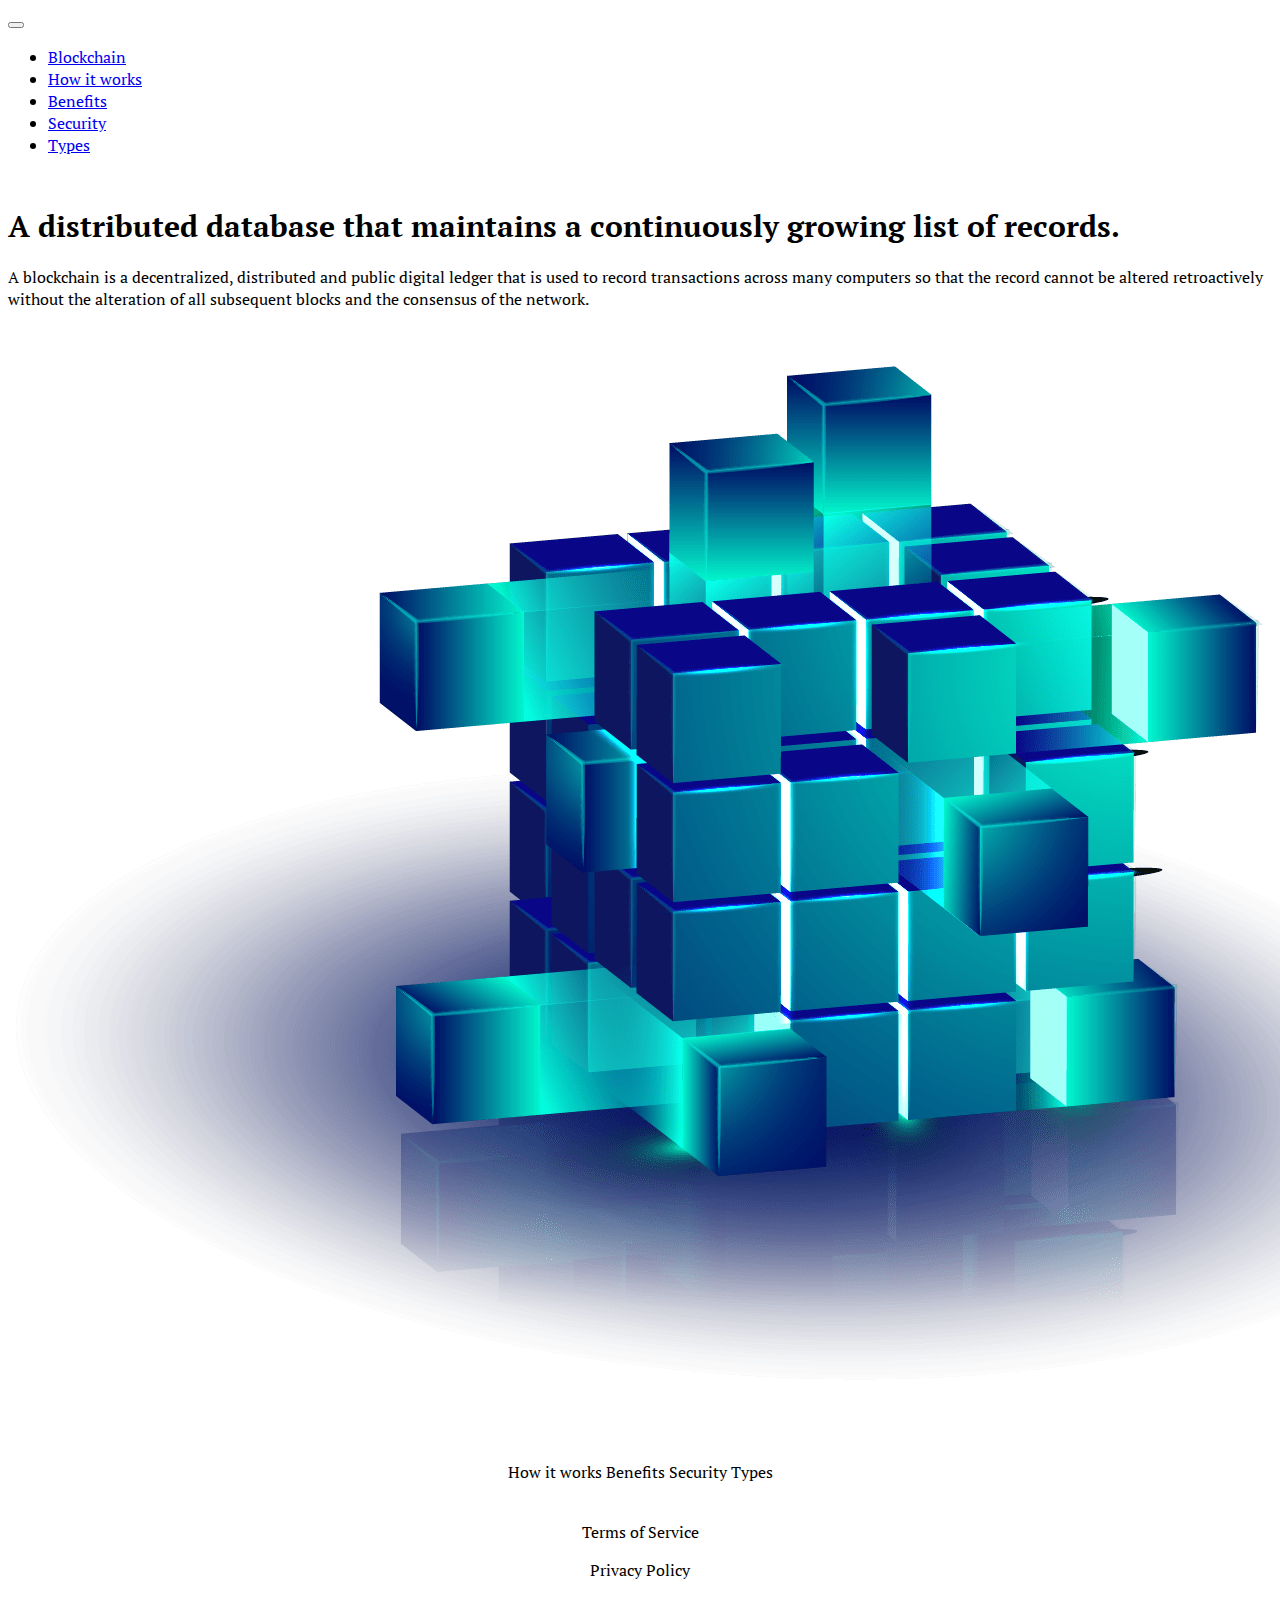
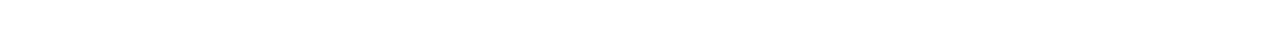
<file: index.html>
<!DOCTYPE html>
<html lang="en">

<head>
    <meta charset="UTF-8">
    <meta http-equiv="X-UA-Compatible" content="IE=edge">
    <meta name="viewport" content="width=, initial-scale=1.0">
    <meta name="description" content="blockchain explained">
    <title>Blockchain</title>


    <!-- CSS de bootstrap -->

    <link href="https://cdn.jsdelivr.net/npm/bootstrap@5.3.0-alpha1/dist/css/bootstrap.min.css" rel="stylesheet"
        integrity="sha384-GLhlTQ8iRABdZLl6O3oVMWSktQOp6b7In1Zl3/Jr59b6EGGoI1aFkw7cmDA6j6gD" crossorigin="anonymous">

    <link href="https://unpkg.com/aos@2.3.1/dist/aos.css" rel="stylesheet">

    <!-- CSS -->

    <link rel="stylesheet" href="./css/estilo.css">

    <link rel="stylesheet" href="https://cdnjs.cloudflare.com/ajax/libs/animate.css/4.1.1/animate.min.css" />

    <link rel="shortcut icon"
        href="[data-uri]"
        type="image/x-icon">

</head>

<body>
    <main class="container main">
        <nav class="navbar navbar-expand-lg">
            <div class="container-fluid">
                <a class="navbar-brand" href="#"></a>
                <button class="navbar-toggler" type="button" data-bs-toggle="collapse" data-bs-target="#navbarNav"
                    aria-controls="navbarNav" aria-expanded="false" aria-label="Toggle navigation">
                    <span class="navbar-toggler-icon"></span>
                </button>
                <div class="collapse navbar-collapse" id="navbarNav">
                    <ul class="navbar-nav">
                        <li class="nav-item">
                            <a class="nav-link active" aria-current="page" href="index.html">Blockchain</a>
                        </li>
                        <li class="nav-item">
                            <a class="nav-link" href="./html/How it works.html">How it works</a>
                        </li>
                        <li class="nav-item">
                            <a class="nav-link" href="./html/Benefits.html">Benefits</a>
                        </li>
                        <li class="nav-item">
                            <a class="nav-link" href="./html/Security.html">Security</a>
                        </li>
                        <li class="nav-item">
                            <a class="nav-link" href="./html/Types.html">Types</a>
                        </li>
                    </ul>
                </div>
            </div>
        </nav>


        <div class="row w-100 p-5">
            <div class="col-12 col-md-6">
                <div class="row">
                    <div class="col-12">
                        <h1 class="tituloParrafo">A distributed database that maintains a continuously growing list of
                            records.</h1>
                    </div>
                    <div class="col-12">
                        <p class="text-justify">
                            A blockchain is a decentralized, distributed
                            and
                            public digital ledger that is used to record transactions across many computers so that the
                            record
                            cannot be altered retroactively without the alteration of all subsequent blocks and the
                            consensus of
                            the
                            network.
                        </p>
                    </div>
                </div>
            </div>
            <div class="col-12 col-md-6">
                <img class="animate__animated animate__pulse img-fluid" src="img/PMF-Blockchain-1.png"
                    alt="Imagen de bloques formando bloques">
            </div>

        </div>

    </main>

    <footer class="container text-center">
        <div class="mx-auto d-flex flex-row gap-3 justify-content-center">
            <a href="./html/How it works.html">How it works</a>
            <a href="./html/Benefits.html">Benefits</a>
            <a href="./html/Security.html">Security</a>
            <a href="./html/Types.html">Types</a>
        </div>
        <br>
        <div class="mx-auto d-flex flex-row gap-3 justify-content-center">
            <p>Terms of Service</p>
            <p>Privacy Policy</p>
        </div>
    </footer>

    <script src="https://cdn.jsdelivr.net/npm/bootstrap@5.3.0-alpha1/dist/js/bootstrap.bundle.min.js"
        integrity="sha384-w76AqPfDkMBDXo30jS1Sgez6pr3x5MlQ1ZAGC+nuZB+EYdgRZgiwxhTBTkF7CXvN"
        crossorigin="anonymous"></script>

    <script src="https://unpkg.com/aos@2.3.1/dist/aos.js"></script>

</body>

</html>
</file>
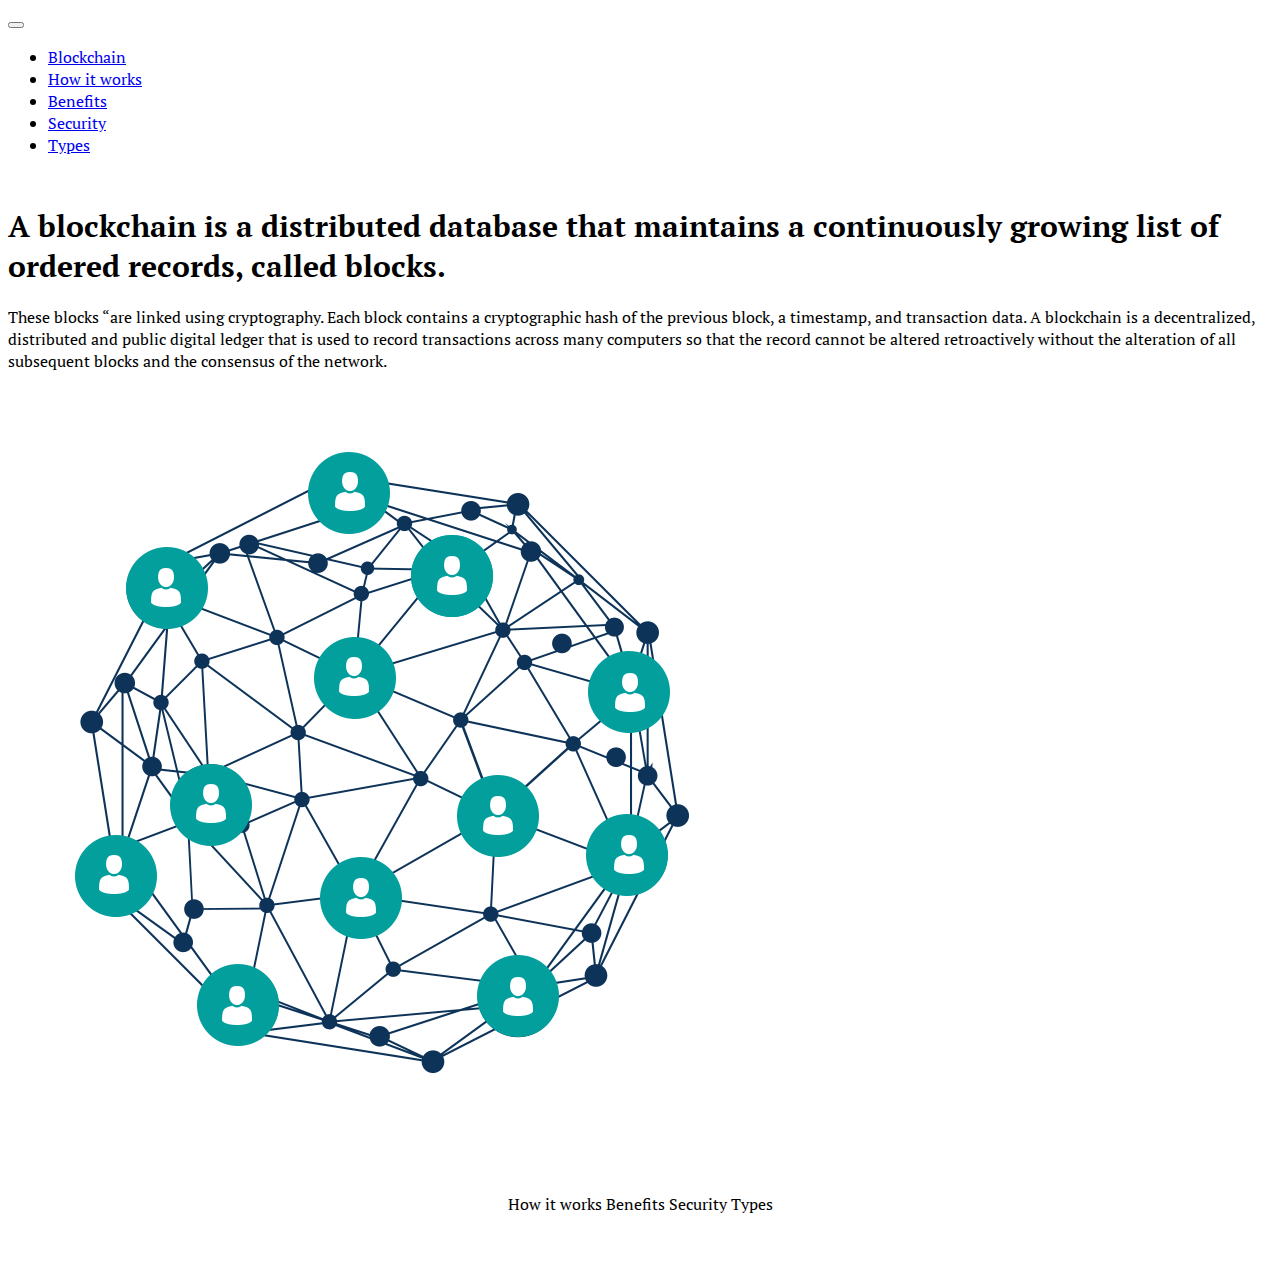
<file: html/1.html>
<!DOCTYPE html>
<html lang="en">

<head>
    <meta charset="UTF-8">
    <meta http-equiv="X-UA-Compatible" content="IE=edge">
    <meta name="viewport" content="width=, initial-scale=1.0">
    <meta name="description" content="explanation of how the blockchain works">
    <title>Blockchain</title>


    <!-- CSS de bootstrap -->

    <link href="https://cdn.jsdelivr.net/npm/bootstrap@5.3.0-alpha1/dist/css/bootstrap.min.css" rel="stylesheet"
        integrity="sha384-GLhlTQ8iRABdZLl6O3oVMWSktQOp6b7In1Zl3/Jr59b6EGGoI1aFkw7cmDA6j6gD" crossorigin="anonymous">

    <link href="https://unpkg.com/aos@2.3.1/dist/aos.css" rel="stylesheet">

    <!-- CSS -->

    <link rel="stylesheet" href="../css/estilo.css">

    <link rel="stylesheet" href="https://cdnjs.cloudflare.com/ajax/libs/animate.css/4.1.1/animate.min.css" />

    <link rel="shortcut icon"
        href="[data-uri]"
        type="image/x-icon">

</head>

<body>
    <main class="container main">
        <nav class="navbar navbar-expand-lg">
            <div class="container-fluid">
                <a class="navbar-brand" href="#"></a>
                <button class="navbar-toggler" type="button" data-bs-toggle="collapse" data-bs-target="#navbarNav"
                    aria-controls="navbarNav" aria-expanded="false" aria-label="Toggle navigation">
                    <span class="navbar-toggler-icon"></span>
                </button>
                <div class="collapse navbar-collapse" id="navbarNav">
                    <ul class="navbar-nav">
                        <li class="nav-item">
                            <a class="nav-link active" aria-current="page" href="../index.html">Blockchain</a>
                        </li>
                        <li class="nav-item">
                            <a class="nav-link" href="../html/1.html">How it works</a>
                        </li>
                        <li class="nav-item">
                            <a class="nav-link" href="../html/2.html">Benefits</a>
                        </li>
                        <li class="nav-item">
                            <a class="nav-link" href="../html/3.html">Security</a>
                        </li>
                        <li class="nav-item">
                            <a class="nav-link" href="../html/4.html">Types</a>
                        </li>
                    </ul>
                </div>
            </div>
        </nav>


        <div class="row w-100 p-5">
            <div class="col-12 col-md-6">
                <div class="row">
                    <div class="col-12">
                        <h1 class="tituloParrafo">A blockchain is a distributed database that maintains a continuously
                            growing list of
                            ordered records, called blocks.</h1>
                    </div>
                    <div class="col-12">
                        <p class="text-justify">
                            These blocks “are linked using cryptography. Each block contains a cryptographic hash of the
                            previous block, a timestamp, and transaction data. A blockchain is a decentralized,
                            distributed and
                            public digital ledger that is used to record transactions across many computers so that the
                            record
                            cannot be altered retroactively without the alteration of all subsequent blocks and the
                            consensus of
                            the network.

                        </p>
                    </div>
                </div>
            </div>
            <div class="col-12 col-md-6">
                <img class="animate__animated animate__pulse img-fluid" src="../img/pngwing.com.png"
                    alt="imagen de red blockchain" alt="Imagen de bloques formando bloques">
            </div>

        </div>

    </main>

    <footer class="container text-center">
        <div class="mx-auto d-flex flex-row gap-3 justify-content-center">
            <a href="../html/1.html">How it works</a>
            <a href="../html/2.html">Benefits</a>
            <a href="../html/3.html">Security</a>
            <a href="../html/4.html">Types</a>
            <!-- <a href="">Terms of Service</a>
            <a href="">Privacy Policy</a> -->
        </div>
    </footer>

    <script src="https://cdn.jsdelivr.net/npm/bootstrap@5.3.0-alpha1/dist/js/bootstrap.bundle.min.js"
        integrity="sha384-w76AqPfDkMBDXo30jS1Sgez6pr3x5MlQ1ZAGC+nuZB+EYdgRZgiwxhTBTkF7CXvN"
        crossorigin="anonymous"></script>

    <script src="https://unpkg.com/aos@2.3.1/dist/aos.js"></script>

</body>

</html>
</file>
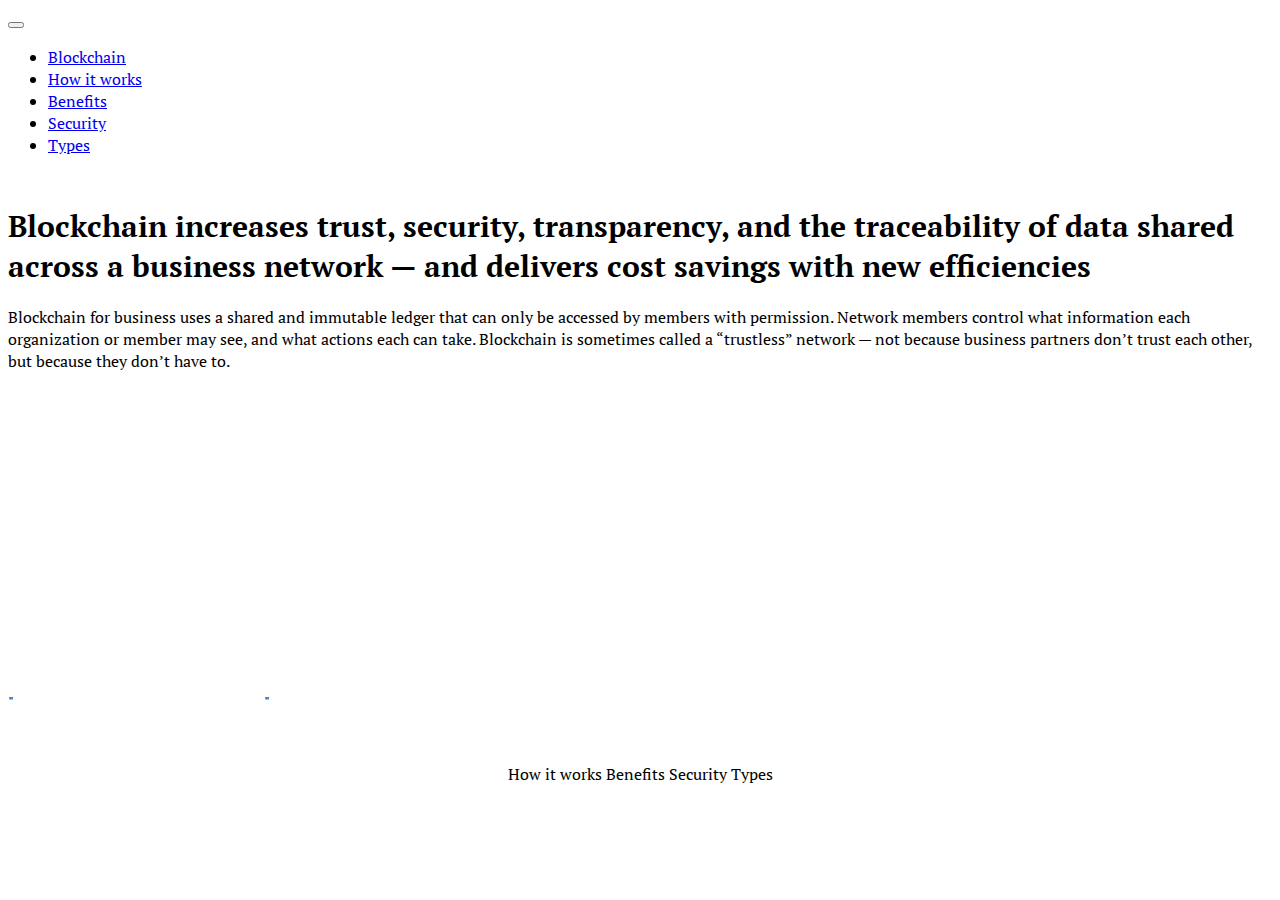
<file: html/2.html>
<!DOCTYPE html>
<html lang="en">

<head>
    <meta charset="UTF-8">
    <meta http-equiv="X-UA-Compatible" content="IE=edge">
    <meta name="viewport" content="width=, initial-scale=1.0">
    <meta name="description" content="explanation of the benefits of the blockchain">
    <title>Blockchain</title>


    <!-- CSS de bootstrap -->

    <link href="https://cdn.jsdelivr.net/npm/bootstrap@5.3.0-alpha1/dist/css/bootstrap.min.css" rel="stylesheet"
        integrity="sha384-GLhlTQ8iRABdZLl6O3oVMWSktQOp6b7In1Zl3/Jr59b6EGGoI1aFkw7cmDA6j6gD" crossorigin="anonymous">

    <link href="https://unpkg.com/aos@2.3.1/dist/aos.css" rel="stylesheet">

    <!-- CSS -->

    <link rel="stylesheet" href="../css/estilo.css">

    <link rel="stylesheet" href="https://cdnjs.cloudflare.com/ajax/libs/animate.css/4.1.1/animate.min.css" />

    <link rel="shortcut icon"
        href="[data-uri]"
        type="image/x-icon">

</head>

<body>
    <main class="container main">
        <nav class="navbar navbar-expand-lg">
            <div class="container-fluid">
                <a class="navbar-brand" href="#"></a>
                <button class="navbar-toggler" type="button" data-bs-toggle="collapse" data-bs-target="#navbarNav"
                    aria-controls="navbarNav" aria-expanded="false" aria-label="Toggle navigation">
                    <span class="navbar-toggler-icon"></span>
                </button>
                <div class="collapse navbar-collapse" id="navbarNav">
                    <ul class="navbar-nav">
                        <li class="nav-item">
                            <a class="nav-link active" aria-current="page" href="../index.html">Blockchain</a>
                        </li>
                        <li class="nav-item">
                            <a class="nav-link" href="../html/1.html">How it works</a>
                        </li>
                        <li class="nav-item">
                            <a class="nav-link" href="../html/2.html">Benefits</a>
                        </li>
                        <li class="nav-item">
                            <a class="nav-link" href="../html/3.html">Security</a>
                        </li>
                        <li class="nav-item">
                            <a class="nav-link" href="../html/4.html">Types</a>
                        </li>
                    </ul>
                </div>
            </div>
        </nav>

        <div class="row w-100 p-5">
            <div class="col-12 col-md-6">
                <div class="row">
                    <div class="col-12">
                        <h1 class="tituloParrafo">Blockchain increases trust, security, transparency, and the
                            traceability of data
                            shared across a business network — and delivers cost savings with new efficiencies</h1>
                    </div>
                    <div class="col-12">
                        <p class="text-justify">
                            Blockchain for business uses a shared and immutable ledger that can only be accessed by
                            members with
                            permission. Network members control what information each organization or member may see,
                            and what
                            actions each can take. Blockchain is sometimes called a “trustless” network — not because
                            business
                            partners don’t trust each other, but because they don’t have to.

                        </p>
                    </div>
                </div>
            </div>
            <div class="col-12 col-md-6 video">
                "<iframe width="250" height="250" src="https://www.youtube.com/embed/-MKapbz0GIo"
                    title="YouTube video player" frameborder="0"
                    allow="accelerometer; autoplay; clipboard-write; encrypted-media; gyroscope; picture-in-picture; web-share"
                    allowfullscreen>Video de red de puntos</iframe>"

            </div>

        </div>

    </main>

    <footer class="container text-center">
        <div class="mx-auto d-flex flex-row gap-3 justify-content-center">
            <a href="../html/1.html">How it works</a>
            <a href="../html/2.html">Benefits</a>
            <a href="../html/3.html">Security</a>
            <a href="../html/4.html">Types</a>
            <!-- <a href="">Terms of Service</a>
            <a href="">Privacy Policy</a> -->
        </div>
    </footer>

    <script src="https://cdn.jsdelivr.net/npm/bootstrap@5.3.0-alpha1/dist/js/bootstrap.bundle.min.js"
        integrity="sha384-w76AqPfDkMBDXo30jS1Sgez6pr3x5MlQ1ZAGC+nuZB+EYdgRZgiwxhTBTkF7CXvN"
        crossorigin="anonymous"></script>

    <script src="https://unpkg.com/aos@2.3.1/dist/aos.js"></script>

</body>

</html>
</file>
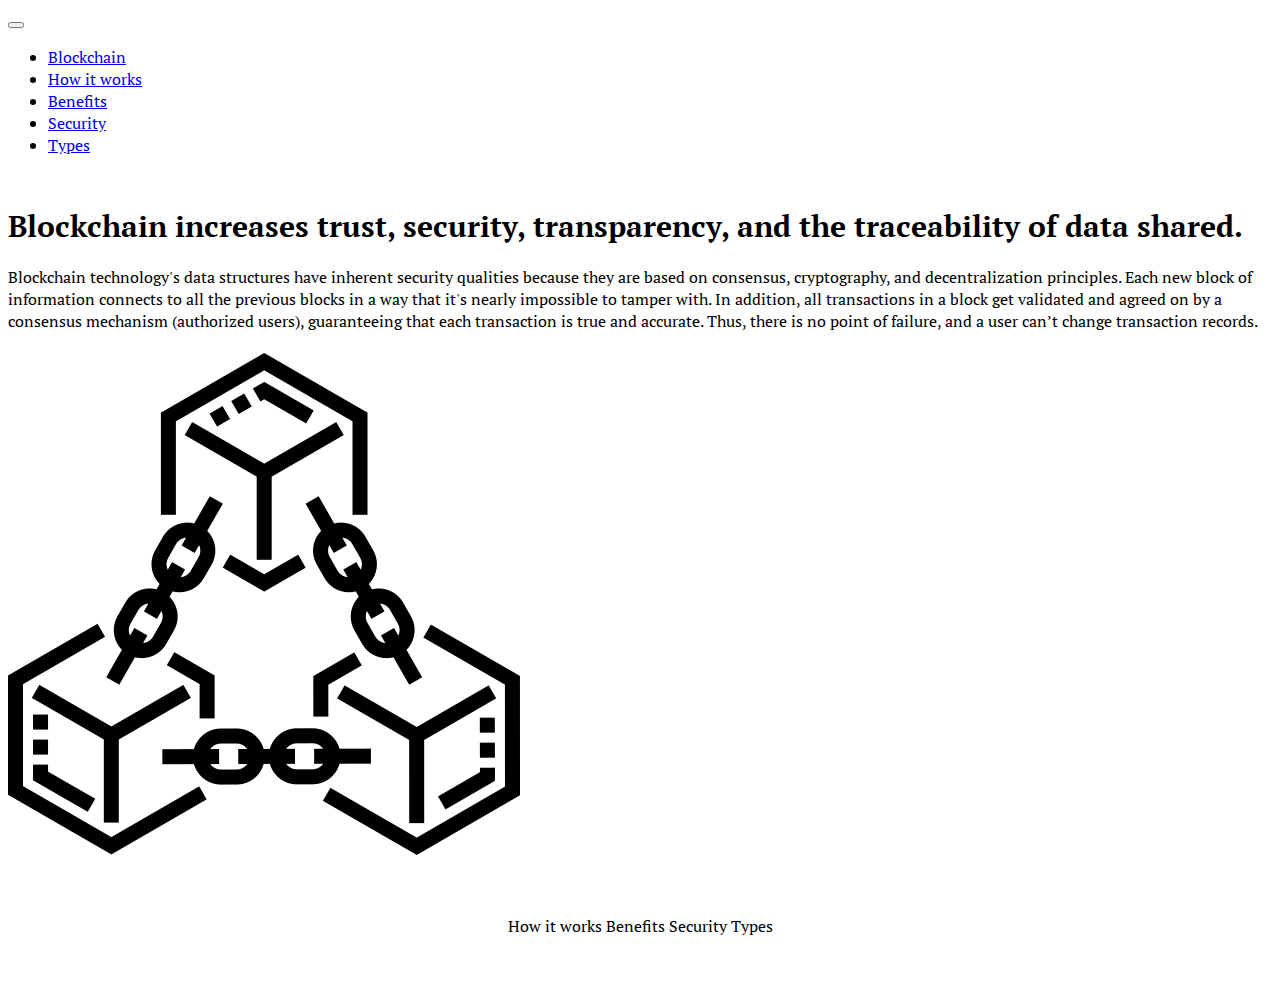
<file: html/3.html>
<!DOCTYPE html>
<html lang="en">

<head>
    <meta charset="UTF-8">
    <meta http-equiv="X-UA-Compatible" content="IE=edge">
    <meta name="viewport" content="width=, initial-scale=1.0">
    <meta name="description" content="How secure is the blockchain system?">
    <title>Blockchain</title>


    <!-- CSS de bootstrap -->

    <link href="https://cdn.jsdelivr.net/npm/bootstrap@5.3.0-alpha1/dist/css/bootstrap.min.css" rel="stylesheet"
        integrity="sha384-GLhlTQ8iRABdZLl6O3oVMWSktQOp6b7In1Zl3/Jr59b6EGGoI1aFkw7cmDA6j6gD" crossorigin="anonymous">

    <link href="https://unpkg.com/aos@2.3.1/dist/aos.css" rel="stylesheet">

    <!-- CSS -->

    <link rel="stylesheet" href="../css/estilo.css">

    <link rel="stylesheet" href="https://cdnjs.cloudflare.com/ajax/libs/animate.css/4.1.1/animate.min.css" />

    <link rel="shortcut icon"
        href="[data-uri]"
        type="image/x-icon">

</head>

<body>
    <main class="container main">
        <nav class="navbar navbar-expand-lg">
            <div class="container-fluid">
                <a class="navbar-brand" href="#"></a>
                <button class="navbar-toggler" type="button" data-bs-toggle="collapse" data-bs-target="#navbarNav"
                    aria-controls="navbarNav" aria-expanded="false" aria-label="Toggle navigation">
                    <span class="navbar-toggler-icon"></span>
                </button>
                <div class="collapse navbar-collapse" id="navbarNav">
                    <ul class="navbar-nav">
                        <li class="nav-item">
                            <a class="nav-link active" aria-current="page" href="../index.html">Blockchain</a>
                        </li>
                        <li class="nav-item">
                            <a class="nav-link" href="../html/1.html">How it works</a>
                        </li>
                        <li class="nav-item">
                            <a class="nav-link" href="../html/2.html">Benefits</a>
                        </li>
                        <li class="nav-item">
                            <a class="nav-link" href="../html/3.html">Security</a>
                        </li>
                        <li class="nav-item">
                            <a class="nav-link" href="../html/4.html">Types</a>
                        </li>
                    </ul>
                </div>
            </div>
        </nav>


        <div class="row w-100 p-5">
            <div class="col-12 col-md-6">
                <div class="row">
                    <div class="col-12">
                        <h1 class="tituloParrafo">Blockchain increases trust, security, transparency, and the
                            traceability of data
                            shared.</h1>
                    </div>
                    <div class="col-12">
                        <p class="text-justify">
                            Blockchain technology's data structures have inherent security qualities because they are
                            based on
                            consensus, cryptography, and decentralization principles. Each new block of information
                            connects to
                            all the previous blocks in a way that it's nearly impossible to tamper with. In addition,
                            all
                            transactions in a block get validated and agreed on by a consensus mechanism (authorized
                            users),
                            guaranteeing that each transaction is true and accurate. Thus, there is no point of failure,
                            and a
                            user can’t change transaction records.
                        </p>
                    </div>
                </div>
            </div>
            <div class="col-12 col-md-6">
                <img class="animate__animated animate__pulse img-fluid" src="../img/cuadrados 2.png"
                    alt="Imagen de bloques enlazados con cadenas">

            </div>

        </div>

    </main>

    <footer class="container text-center">
        <div class="mx-auto d-flex flex-row gap-3 justify-content-center">
            <a href="../html/1.html">How it works</a>
            <a href="../html/2.html">Benefits</a>
            <a href="../html/3.html">Security</a>
            <a href="../html/4.html">Types</a>
            <!-- <a href="">Terms of Service</a>
            <a href="">Privacy Policy</a> -->
        </div>
    </footer>

    <script src="https://cdn.jsdelivr.net/npm/bootstrap@5.3.0-alpha1/dist/js/bootstrap.bundle.min.js"
        integrity="sha384-w76AqPfDkMBDXo30jS1Sgez6pr3x5MlQ1ZAGC+nuZB+EYdgRZgiwxhTBTkF7CXvN"
        crossorigin="anonymous"></script>

    <script src="https://unpkg.com/aos@2.3.1/dist/aos.js"></script>

</body>

</html>
</file>
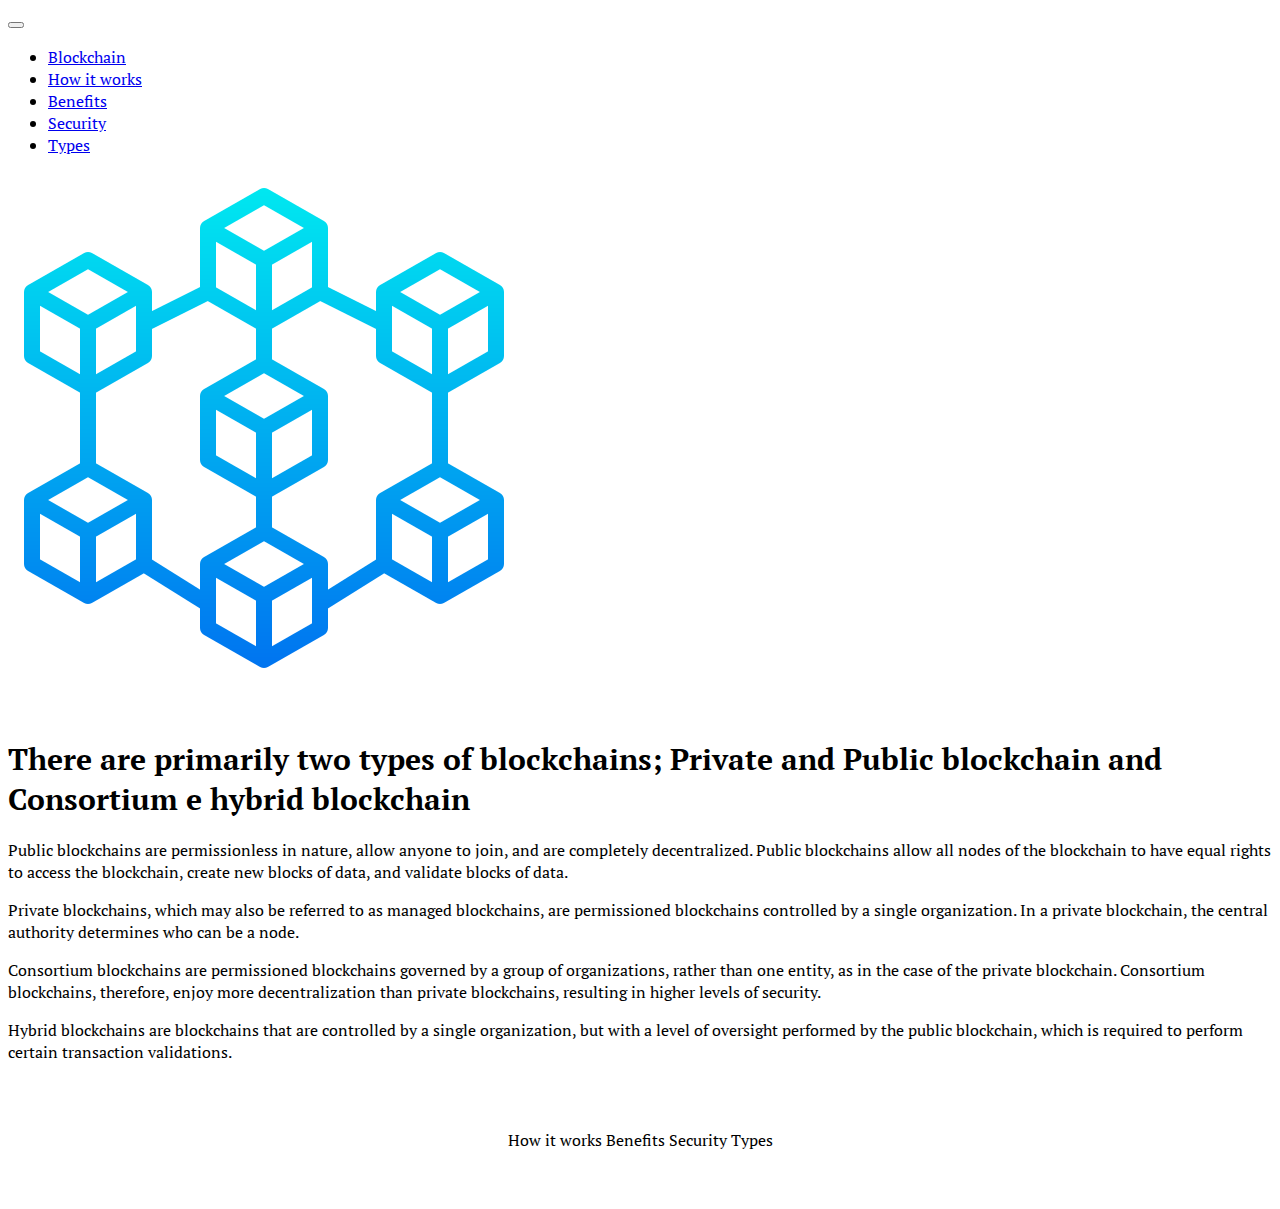
<file: html/4.html>
<!DOCTYPE html>
<html lang="en">

<head>
    <meta charset="UTF-8">
    <meta http-equiv="X-UA-Compatible" content="IE=edge">
    <meta name="viewport" content="width=, initial-scale=1.0">
    <meta name="description" content="What types of blockchain system are there?">
    <title>Blockchain</title>


    <!-- CSS de bootstrap -->

    <link href="https://cdn.jsdelivr.net/npm/bootstrap@5.3.0-alpha1/dist/css/bootstrap.min.css" rel="stylesheet"
        integrity="sha384-GLhlTQ8iRABdZLl6O3oVMWSktQOp6b7In1Zl3/Jr59b6EGGoI1aFkw7cmDA6j6gD" crossorigin="anonymous">

    <link href="https://unpkg.com/aos@2.3.1/dist/aos.css" rel="stylesheet">

    <!-- CSS -->

    <link rel="stylesheet" href="../css/estilo.css">

    <link rel="stylesheet" href="https://cdnjs.cloudflare.com/ajax/libs/animate.css/4.1.1/animate.min.css" />

    <link rel="shortcut icon"
        href="[data-uri]"
        type="image/x-icon">

</head>

<body>
    <main class="container main">
        <nav class="navbar navbar-expand-lg">
            <div class="container-fluid">
                <a class="navbar-brand" href="#"></a>
                <button class="navbar-toggler" type="button" data-bs-toggle="collapse" data-bs-target="#navbarNav"
                    aria-controls="navbarNav" aria-expanded="false" aria-label="Toggle navigation">
                    <span class="navbar-toggler-icon"></span>
                </button>
                <div class="collapse navbar-collapse" id="navbarNav">
                    <ul class="navbar-nav">
                        <li class="nav-item">
                            <a class="nav-link active" aria-current="page" href="../index.html">Blockchain</a>
                        </li>
                        <li class="nav-item">
                            <a class="nav-link" href="../html/1.html">How it works</a>
                        </li>
                        <li class="nav-item">
                            <a class="nav-link" href="../html/2.html">Benefits</a>
                        </li>
                        <li class="nav-item">
                            <a class="nav-link" href="../html/3.html">Security</a>
                        </li>
                        <li class="nav-item">
                            <a class="nav-link" href="../html/4.html">Types</a>
                        </li>
                    </ul>
                </div>
            </div>
        </nav>


        <div class="row w-100 p-5">

            <div class="col-12 col-md-6">
                <img class="animate__animated animate__pulse img-fluid" src="../img/cuadrados.png"
                    alt="imagen de red blockchain" alt="Imagen de bloques formando bloques">
            </div>
            <div class="col-12 col-md-6">
                <div class="row">
                    <div class="col-12">
                        <h1 class="tituloParrafo">There are primarily two types of blockchains; Private and Public
                            blockchain and
                            Consortium e hybrid blockchain</h1>
                    </div>
                    <div class="col-12">
                        <p class="text-justify">
                            Public blockchains are permissionless in nature, allow anyone to join, and are completely
                            decentralized. Public blockchains allow all nodes of the blockchain to have equal rights to
                            access
                            the blockchain, create new blocks of data, and validate blocks of data.
                        </p>

                        <p>
                            Private blockchains, which may also be referred to as managed blockchains, are permissioned
                            blockchains controlled by a single organization. In a private blockchain, the central
                            authority
                            determines who can be a node.
                        </p>

                        <p>
                            Consortium blockchains are permissioned blockchains governed by a group of organizations,
                            rather
                            than one entity, as in the case of the private blockchain. Consortium blockchains,
                            therefore, enjoy
                            more decentralization than private blockchains, resulting in higher levels of security.
                        </p>

                        <p>
                            Hybrid blockchains are blockchains that are controlled by a single organization, but with a
                            level of
                            oversight performed by the public blockchain, which is required to perform certain
                            transaction
                            validations.

                        </p>
                    </div>
                </div>
            </div>
        </div>

    </main>

    <footer class="container text-center">
        <div class="mx-auto d-flex flex-row gap-3 justify-content-center">
            <a href="../html/1.html">How it works</a>
            <a href="../html/2.html">Benefits</a>
            <a href="../html/3.html">Security</a>
            <a href="../html/4.html">Types</a>
            <!-- <a href="">Terms of Service</a>
            <a href="">Privacy Policy</a> -->
        </div>
    </footer>

    <script src="https://cdn.jsdelivr.net/npm/bootstrap@5.3.0-alpha1/dist/js/bootstrap.bundle.min.js"
        integrity="sha384-w76AqPfDkMBDXo30jS1Sgez6pr3x5MlQ1ZAGC+nuZB+EYdgRZgiwxhTBTkF7CXvN"
        crossorigin="anonymous"></script>

    <script src="https://unpkg.com/aos@2.3.1/dist/aos.js"></script>

</body>

</html>
</file>
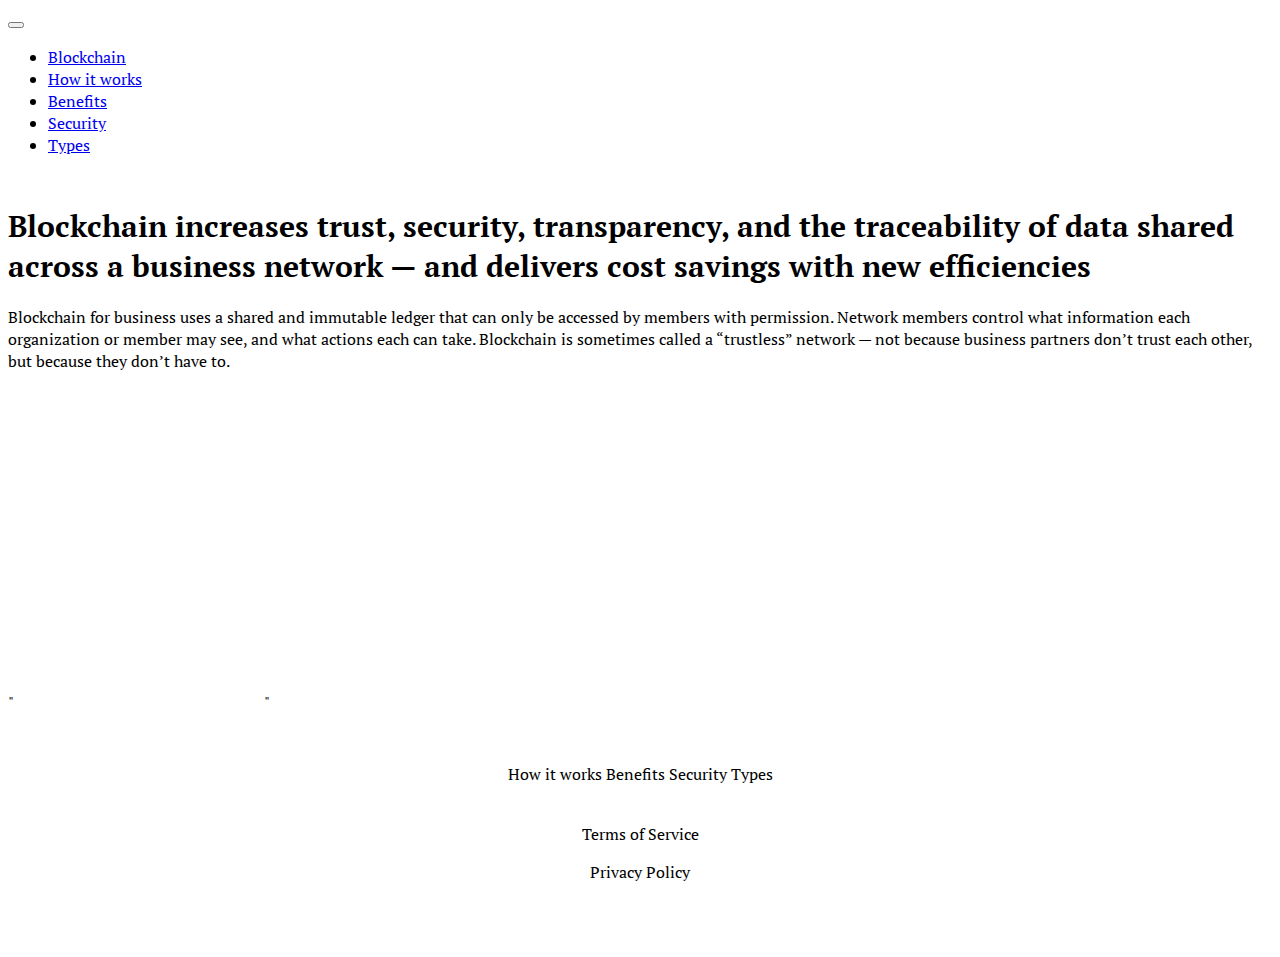
<file: html/Benefits.html>
<!DOCTYPE html>
<html lang="en">

<head>
    <meta charset="UTF-8">
    <meta http-equiv="X-UA-Compatible" content="IE=edge">
    <meta name="viewport" content="width=, initial-scale=1.0">
    <meta name="description" content="explanation of the benefits of the blockchain">
    <title>Blockchain</title>


    <!-- CSS de bootstrap -->

    <link href="https://cdn.jsdelivr.net/npm/bootstrap@5.3.0-alpha1/dist/css/bootstrap.min.css" rel="stylesheet"
        integrity="sha384-GLhlTQ8iRABdZLl6O3oVMWSktQOp6b7In1Zl3/Jr59b6EGGoI1aFkw7cmDA6j6gD" crossorigin="anonymous">

    <link href="https://unpkg.com/aos@2.3.1/dist/aos.css" rel="stylesheet">

    <!-- CSS -->

    <link rel="stylesheet" href="../css/estilo.css">

    <link rel="stylesheet" href="https://cdnjs.cloudflare.com/ajax/libs/animate.css/4.1.1/animate.min.css" />

    <link rel="shortcut icon"
        href="[data-uri]"
        type="image/x-icon">

</head>

<body>
    <main class="container main">
        <nav class="navbar navbar-expand-lg">
            <div class="container-fluid">
                <a class="navbar-brand" href="#"></a>
                <button class="navbar-toggler" type="button" data-bs-toggle="collapse" data-bs-target="#navbarNav"
                    aria-controls="navbarNav" aria-expanded="false" aria-label="Toggle navigation">
                    <span class="navbar-toggler-icon"></span>
                </button>
                <div class="collapse navbar-collapse" id="navbarNav">
                    <ul class="navbar-nav">
                        <li class="nav-item">
                            <a class="nav-link active" aria-current="page" href="../index.html">Blockchain</a>
                        </li>
                        <li class="nav-item">
                            <a class="nav-link" href="../html/How it works.html">How it works</a>
                        </li>
                        <li class="nav-item">
                            <a class="nav-link" href="../html/Benefits.html">Benefits</a>
                        </li>
                        <li class="nav-item">
                            <a class="nav-link" href="../html/Security.html">Security</a>
                        </li>
                        <li class="nav-item">
                            <a class="nav-link" href="../html/Types.html">Types</a>
                        </li>
                    </ul>
                </div>
            </div>
        </nav>

        <div class="row w-100 p-5">
            <div class="col-12 col-md-6">
                <div class="row">
                    <div class="col-12">
                        <h1 class="tituloParrafo">Blockchain increases trust, security, transparency, and the
                            traceability of data
                            shared across a business network — and delivers cost savings with new efficiencies</h1>
                    </div>
                    <div class="col-12">
                        <p class="text-justify">
                            Blockchain for business uses a shared and immutable ledger that can only be accessed by
                            members with
                            permission. Network members control what information each organization or member may see,
                            and what
                            actions each can take. Blockchain is sometimes called a “trustless” network — not because
                            business
                            partners don’t trust each other, but because they don’t have to.

                        </p>
                    </div>
                </div>
            </div>
            <div class="col-12 col-md-6 video">
                "<iframe width="250" height="250" src="https://www.youtube.com/embed/-MKapbz0GIo"
                    title="YouTube video player" frameborder="0"
                    allow="accelerometer; autoplay; clipboard-write; encrypted-media; gyroscope; picture-in-picture; web-share"
                    allowfullscreen>Video de red de puntos</iframe>"

            </div>

        </div>

    </main>

    <footer class="container text-center">
        <div class="mx-auto d-flex flex-row gap-3 justify-content-center">
            <a href="../html/How it works.html">How it works</a>
            <a href="../html/Benefits.html">Benefits</a>
            <a href="../html/Security.html">Security</a>
            <a href="../html/Types.html">Types</a>
        </div>
        <br>
        <div class="mx-auto d-flex flex-row gap-3 justify-content-center">
            <p>Terms of Service</p>
            <p>Privacy Policy</p>
        </div>
    </footer>

    <script src="https://cdn.jsdelivr.net/npm/bootstrap@5.3.0-alpha1/dist/js/bootstrap.bundle.min.js"
        integrity="sha384-w76AqPfDkMBDXo30jS1Sgez6pr3x5MlQ1ZAGC+nuZB+EYdgRZgiwxhTBTkF7CXvN"
        crossorigin="anonymous"></script>

    <script src="https://unpkg.com/aos@2.3.1/dist/aos.js"></script>

</body>

</html>
</file>
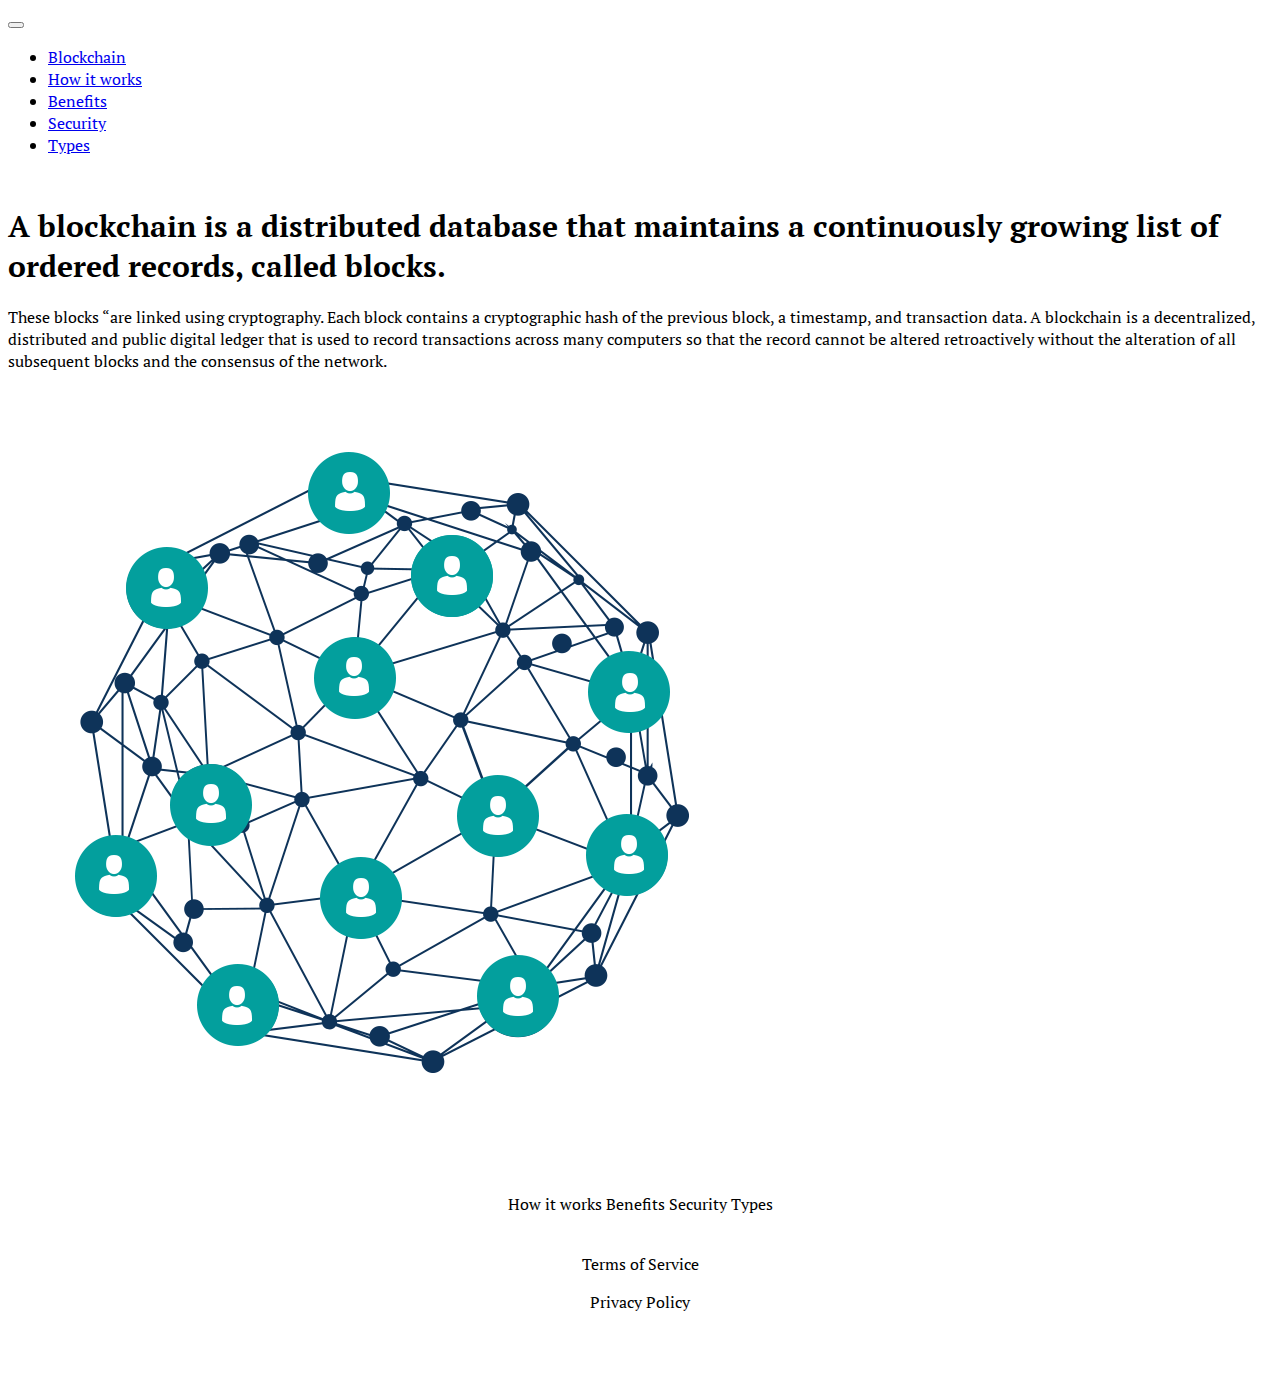
<file: html/How it works.html>
<!DOCTYPE html>
<html lang="en">

<head>
    <meta charset="UTF-8">
    <meta http-equiv="X-UA-Compatible" content="IE=edge">
    <meta name="viewport" content="width=, initial-scale=1.0">
    <meta name="description" content="explanation of how the blockchain works">
    <title>Blockchain</title>


    <!-- CSS de bootstrap -->

    <link href="https://cdn.jsdelivr.net/npm/bootstrap@5.3.0-alpha1/dist/css/bootstrap.min.css" rel="stylesheet"
        integrity="sha384-GLhlTQ8iRABdZLl6O3oVMWSktQOp6b7In1Zl3/Jr59b6EGGoI1aFkw7cmDA6j6gD" crossorigin="anonymous">

    <link href="https://unpkg.com/aos@2.3.1/dist/aos.css" rel="stylesheet">

    <!-- CSS -->

    <link rel="stylesheet" href="../css/estilo.css">

    <link rel="stylesheet" href="https://cdnjs.cloudflare.com/ajax/libs/animate.css/4.1.1/animate.min.css" />

    <link rel="shortcut icon"
        href="[data-uri]"
        type="image/x-icon">

</head>

<body>
    <main class="container main">
        <nav class="navbar navbar-expand-lg">
            <div class="container-fluid">
                <a class="navbar-brand" href="#"></a>
                <button class="navbar-toggler" type="button" data-bs-toggle="collapse" data-bs-target="#navbarNav"
                    aria-controls="navbarNav" aria-expanded="false" aria-label="Toggle navigation">
                    <span class="navbar-toggler-icon"></span>
                </button>
                <div class="collapse navbar-collapse" id="navbarNav">
                    <ul class="navbar-nav">
                        <li class="nav-item">
                            <a class="nav-link active" aria-current="page" href="../index.html">Blockchain</a>
                        </li>
                        <li class="nav-item">
                            <a class="nav-link" href="../html/How it works.html">How it works</a>
                        </li>
                        <li class="nav-item">
                            <a class="nav-link" href="../html/Benefits.html">Benefits</a>
                        </li>
                        <li class="nav-item">
                            <a class="nav-link" href="../html/Security.html">Security</a>
                        </li>
                        <li class="nav-item">
                            <a class="nav-link" href="../html/Types.html">Types</a>
                        </li>
                    </ul>
                </div>
            </div>
        </nav>


        <div class="row w-100 p-5">
            <div class="col-12 col-md-6">
                <div class="row">
                    <div class="col-12">
                        <h1 class="tituloParrafo">A blockchain is a distributed database that maintains a continuously
                            growing list of
                            ordered records, called blocks.</h1>
                    </div>
                    <div class="col-12">
                        <p class="text-justify">
                            These blocks “are linked using cryptography. Each block contains a cryptographic hash of the
                            previous block, a timestamp, and transaction data. A blockchain is a decentralized,
                            distributed and
                            public digital ledger that is used to record transactions across many computers so that the
                            record
                            cannot be altered retroactively without the alteration of all subsequent blocks and the
                            consensus of
                            the network.

                        </p>
                    </div>
                </div>
            </div>
            <div class="col-12 col-md-6">
                <img class="animate__animated animate__pulse img-fluid" src="../img/pngwing.com.png"
                    alt="imagen de red blockchain" alt="Imagen de bloques formando bloques">
            </div>

        </div>

    </main>
    <footer class="container text-center">
        <div class="mx-auto d-flex flex-row gap-3 justify-content-center">
            <a href="../html/How it works.html">How it works</a>
            <a href="../html/Benefits.html">Benefits</a>
            <a href="../html/Security.html">Security</a>
            <a href="../html/Types.html">Types</a>
        </div>
        <br>
        <div class="mx-auto d-flex flex-row gap-3 justify-content-center">
            <p>Terms of Service</p>
            <p>Privacy Policy</p>
        </div>
    </footer>

    <script src="https://cdn.jsdelivr.net/npm/bootstrap@5.3.0-alpha1/dist/js/bootstrap.bundle.min.js"
        integrity="sha384-w76AqPfDkMBDXo30jS1Sgez6pr3x5MlQ1ZAGC+nuZB+EYdgRZgiwxhTBTkF7CXvN"
        crossorigin="anonymous"></script>

    <script src="https://unpkg.com/aos@2.3.1/dist/aos.js"></script>

</body>

</html>
</file>
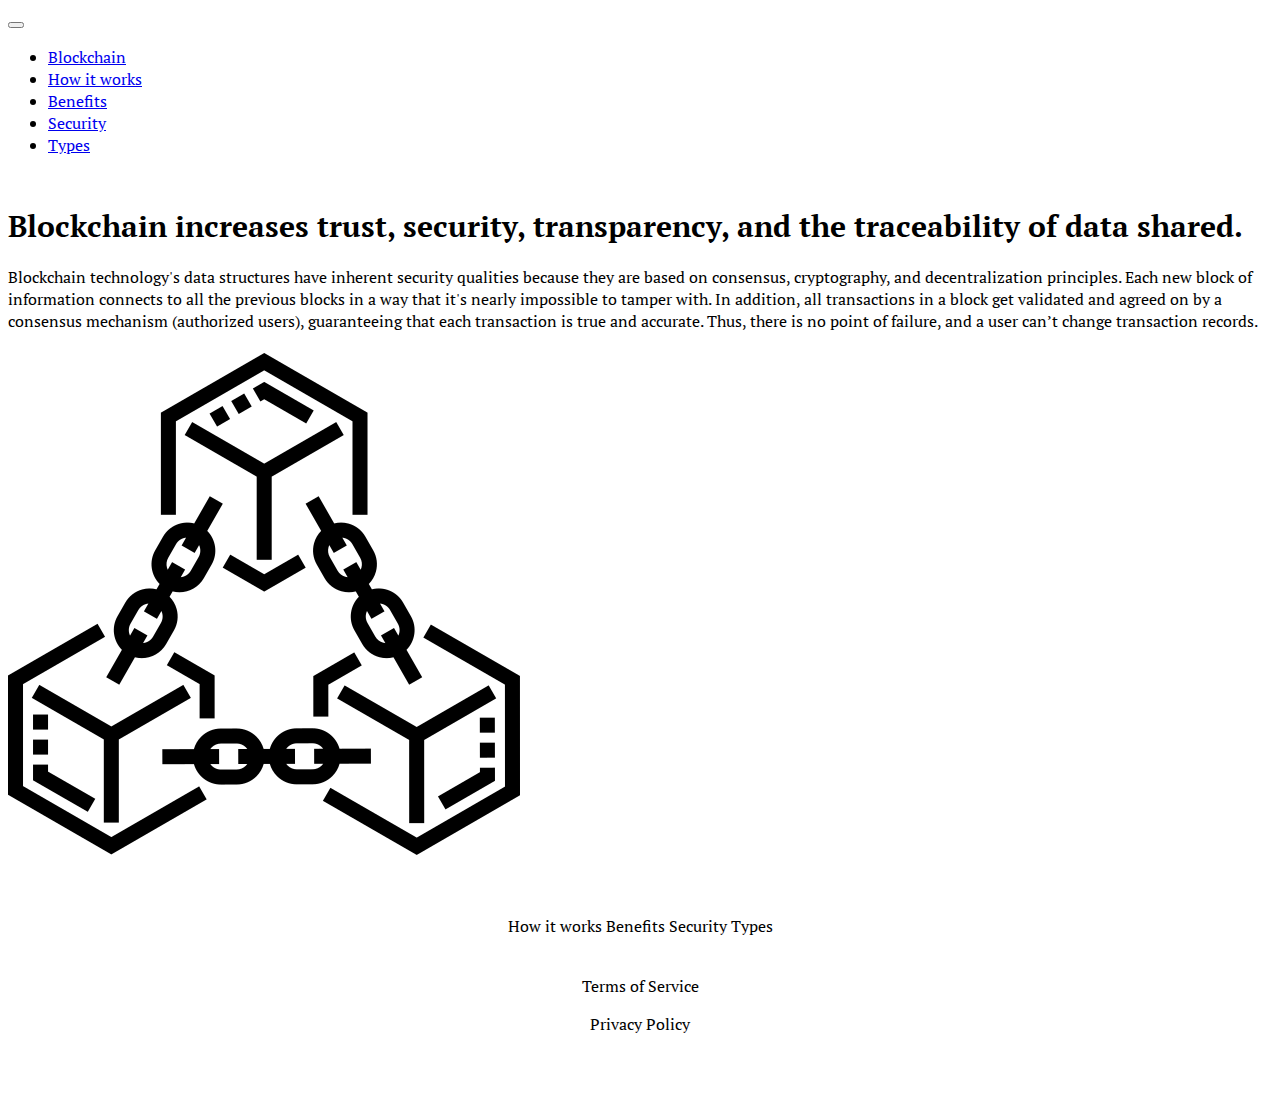
<file: html/Security.html>
<!DOCTYPE html>
<html lang="en">

<head>
    <meta charset="UTF-8">
    <meta http-equiv="X-UA-Compatible" content="IE=edge">
    <meta name="viewport" content="width=, initial-scale=1.0">
    <meta name="description" content="How secure is the blockchain system?">
    <title>Blockchain</title>


    <!-- CSS de bootstrap -->

    <link href="https://cdn.jsdelivr.net/npm/bootstrap@5.3.0-alpha1/dist/css/bootstrap.min.css" rel="stylesheet"
        integrity="sha384-GLhlTQ8iRABdZLl6O3oVMWSktQOp6b7In1Zl3/Jr59b6EGGoI1aFkw7cmDA6j6gD" crossorigin="anonymous">

    <link href="https://unpkg.com/aos@2.3.1/dist/aos.css" rel="stylesheet">

    <!-- CSS -->

    <link rel="stylesheet" href="../css/estilo.css">

    <link rel="stylesheet" href="https://cdnjs.cloudflare.com/ajax/libs/animate.css/4.1.1/animate.min.css" />

    <link rel="shortcut icon"
        href="[data-uri]"
        type="image/x-icon">

</head>

<body>
    <main class="container main">
        <nav class="navbar navbar-expand-lg">
            <div class="container-fluid">
                <a class="navbar-brand" href="#"></a>
                <button class="navbar-toggler" type="button" data-bs-toggle="collapse" data-bs-target="#navbarNav"
                    aria-controls="navbarNav" aria-expanded="false" aria-label="Toggle navigation">
                    <span class="navbar-toggler-icon"></span>
                </button>
                <div class="collapse navbar-collapse" id="navbarNav">
                    <ul class="navbar-nav">
                        <li class="nav-item">
                            <a class="nav-link active" aria-current="page" href="../index.html">Blockchain</a>
                        </li>
                        <li class="nav-item">
                            <a class="nav-link" href="../html/How it works.html">How it works</a>
                        </li>
                        <li class="nav-item">
                            <a class="nav-link" href="../html/Benefits.html">Benefits</a>
                        </li>
                        <li class="nav-item">
                            <a class="nav-link" href="../html/Security.html">Security</a>
                        </li>
                        <li class="nav-item">
                            <a class="nav-link" href="../html/Types.html">Types</a>
                        </li>
                    </ul>
                </div>
            </div>
        </nav>


        <div class="row w-100 p-5">
            <div class="col-12 col-md-6">
                <div class="row">
                    <div class="col-12">
                        <h1 class="tituloParrafo">Blockchain increases trust, security, transparency, and the
                            traceability of data
                            shared.</h1>
                    </div>
                    <div class="col-12">
                        <p class="text-justify">
                            Blockchain technology's data structures have inherent security qualities because they are
                            based on
                            consensus, cryptography, and decentralization principles. Each new block of information
                            connects to
                            all the previous blocks in a way that it's nearly impossible to tamper with. In addition,
                            all
                            transactions in a block get validated and agreed on by a consensus mechanism (authorized
                            users),
                            guaranteeing that each transaction is true and accurate. Thus, there is no point of failure,
                            and a
                            user can’t change transaction records.
                        </p>
                    </div>
                </div>
            </div>
            <div class="col-12 col-md-6">
                <img class="animate__animated animate__pulse img-fluid" src="../img/cuadrados 2.png"
                    alt="Imagen de bloques enlazados con cadenas">

            </div>

        </div>

    </main>

    <footer class="container text-center">
        <div class="mx-auto d-flex flex-row gap-3 justify-content-center">
            <a href="../html/How it works.html">How it works</a>
            <a href="../html/Benefits.html">Benefits</a>
            <a href="../html/Security.html">Security</a>
            <a href="../html/Types.html">Types</a>
        </div>
        <br>
        <div class="mx-auto d-flex flex-row gap-3 justify-content-center">
            <p>Terms of Service</p>
            <p>Privacy Policy</p>
        </div>
    </footer>

    <script src="https://cdn.jsdelivr.net/npm/bootstrap@5.3.0-alpha1/dist/js/bootstrap.bundle.min.js"
        integrity="sha384-w76AqPfDkMBDXo30jS1Sgez6pr3x5MlQ1ZAGC+nuZB+EYdgRZgiwxhTBTkF7CXvN"
        crossorigin="anonymous"></script>

    <script src="https://unpkg.com/aos@2.3.1/dist/aos.js"></script>

</body>

</html>
</file>
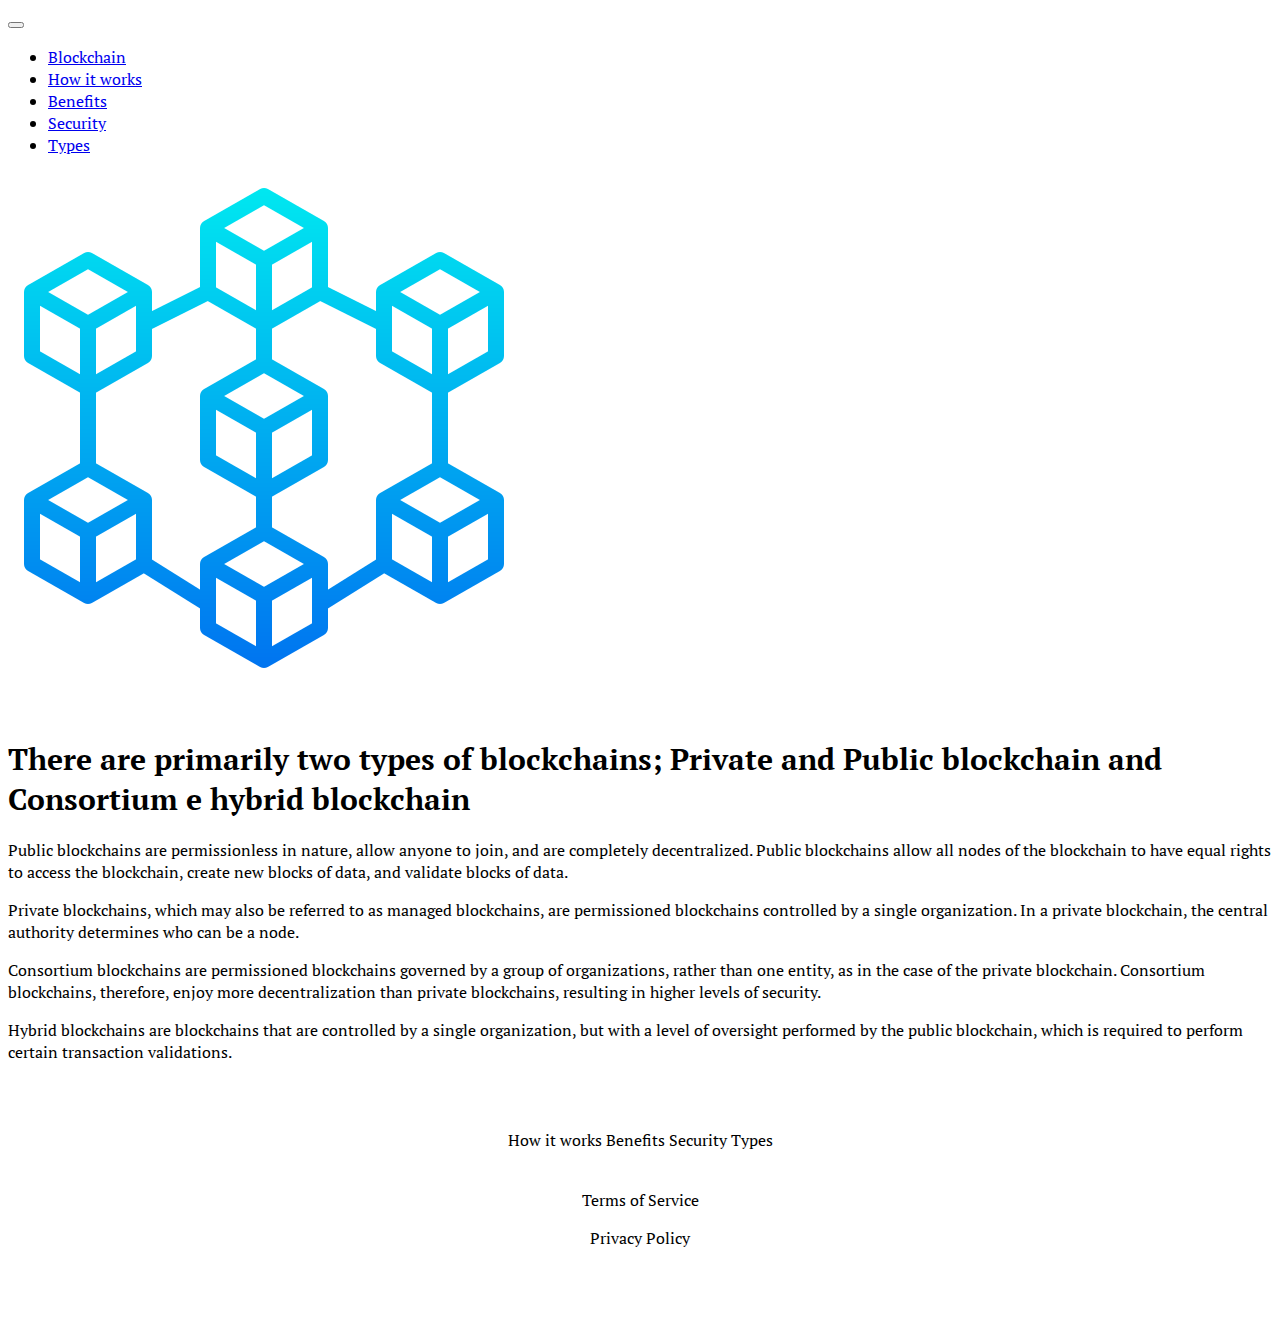
<file: html/Types.html>
<!DOCTYPE html>
<html lang="en">

<head>
    <meta charset="UTF-8">
    <meta http-equiv="X-UA-Compatible" content="IE=edge">
    <meta name="viewport" content="width=, initial-scale=1.0">
    <meta name="description" content="What types of blockchain system are there?">
    <title>Blockchain</title>


    <!-- CSS de bootstrap -->

    <link href="https://cdn.jsdelivr.net/npm/bootstrap@5.3.0-alpha1/dist/css/bootstrap.min.css" rel="stylesheet"
        integrity="sha384-GLhlTQ8iRABdZLl6O3oVMWSktQOp6b7In1Zl3/Jr59b6EGGoI1aFkw7cmDA6j6gD" crossorigin="anonymous">

    <link href="https://unpkg.com/aos@2.3.1/dist/aos.css" rel="stylesheet">

    <!-- CSS -->

    <link rel="stylesheet" href="../css/estilo.css">

    <link rel="stylesheet" href="https://cdnjs.cloudflare.com/ajax/libs/animate.css/4.1.1/animate.min.css" />

    <link rel="shortcut icon"
        href="[data-uri]"
        type="image/x-icon">

</head>

<body>
    <main class="container main">
        <nav class="navbar navbar-expand-lg">
            <div class="container-fluid">
                <a class="navbar-brand" href="#"></a>
                <button class="navbar-toggler" type="button" data-bs-toggle="collapse" data-bs-target="#navbarNav"
                    aria-controls="navbarNav" aria-expanded="false" aria-label="Toggle navigation">
                    <span class="navbar-toggler-icon"></span>
                </button>
                <div class="collapse navbar-collapse" id="navbarNav">
                    <ul class="navbar-nav">
                        <li class="nav-item">
                            <a class="nav-link active" aria-current="page" href="../index.html">Blockchain</a>
                        </li>
                        <li class="nav-item">
                            <a class="nav-link" href="../html/How it works.html">How it works</a>
                        </li>
                        <li class="nav-item">
                            <a class="nav-link" href="../html/Benefits.html">Benefits</a>
                        </li>
                        <li class="nav-item">
                            <a class="nav-link" href="../html/Security.html">Security</a>
                        </li>
                        <li class="nav-item">
                            <a class="nav-link" href="../html/Types.html">Types</a>
                        </li>
                    </ul>
                </div>
            </div>
        </nav>


        <div class="row w-100 p-5">

            <div class="col-12 col-md-6">
                <img class="animate__animated animate__pulse img-fluid" src="../img/cuadrados.png"
                    alt="imagen de red blockchain" alt="Imagen de bloques formando bloques">
            </div>
            <div class="col-12 col-md-6">
                <div class="row">
                    <div class="col-12">
                        <h1 class="tituloParrafo">There are primarily two types of blockchains; Private and Public
                            blockchain and
                            Consortium e hybrid blockchain</h1>
                    </div>
                    <div class="col-12">
                        <p class="text-justify">
                            Public blockchains are permissionless in nature, allow anyone to join, and are completely
                            decentralized. Public blockchains allow all nodes of the blockchain to have equal rights to
                            access
                            the blockchain, create new blocks of data, and validate blocks of data.
                        </p>

                        <p>
                            Private blockchains, which may also be referred to as managed blockchains, are permissioned
                            blockchains controlled by a single organization. In a private blockchain, the central
                            authority
                            determines who can be a node.
                        </p>

                        <p>
                            Consortium blockchains are permissioned blockchains governed by a group of organizations,
                            rather
                            than one entity, as in the case of the private blockchain. Consortium blockchains,
                            therefore, enjoy
                            more decentralization than private blockchains, resulting in higher levels of security.
                        </p>

                        <p>
                            Hybrid blockchains are blockchains that are controlled by a single organization, but with a
                            level of
                            oversight performed by the public blockchain, which is required to perform certain
                            transaction
                            validations.

                        </p>
                    </div>
                </div>
            </div>
        </div>

    </main>

    <footer class="container text-center">
        <div class="mx-auto d-flex flex-row gap-3 justify-content-center">
            <a href="../html/How it works.html">How it works</a>
            <a href="../html/Benefits.html">Benefits</a>
            <a href="../html/Security.html">Security</a>
            <a href="../html/Types.html">Types</a>
        </div>
        <br>
        <div class="mx-auto d-flex flex-row gap-3 justify-content-center">
            <p>Terms of Service</p>
            <p>Privacy Policy</p>
        </div>
    </footer>

    <script src="https://cdn.jsdelivr.net/npm/bootstrap@5.3.0-alpha1/dist/js/bootstrap.bundle.min.js"
        integrity="sha384-w76AqPfDkMBDXo30jS1Sgez6pr3x5MlQ1ZAGC+nuZB+EYdgRZgiwxhTBTkF7CXvN"
        crossorigin="anonymous"></script>

    <script src="https://unpkg.com/aos@2.3.1/dist/aos.js"></script>

</body>

</html>
</file>
<file: css/estilo.css>
/*variables*/ /*mixin*/ /*fuente*/
@import "https://fonts.googleapis.com/css2?family=PT+Serif&display=swap";
body {
  font-family: "PT Serif", serif;
  background-image: url(https://wallpaperaccess.com/full/2312687.png);
}

/* base */
.tituloParrafo {
  color: black;
  margin-top: 50px;
  font-size: 30px;
  font-weight: bold;
}

.parrafo {
  color: grey;
}

.video {
  padding-top: 70px;
}

/*footer*/
footer {
  text-align: center;
  padding: 50px;
}
footer a {
  color: black;
  text-decoration: none;
  display: inline-block;
}

/*# sourceMappingURL=estilo.css.map */
</file>
